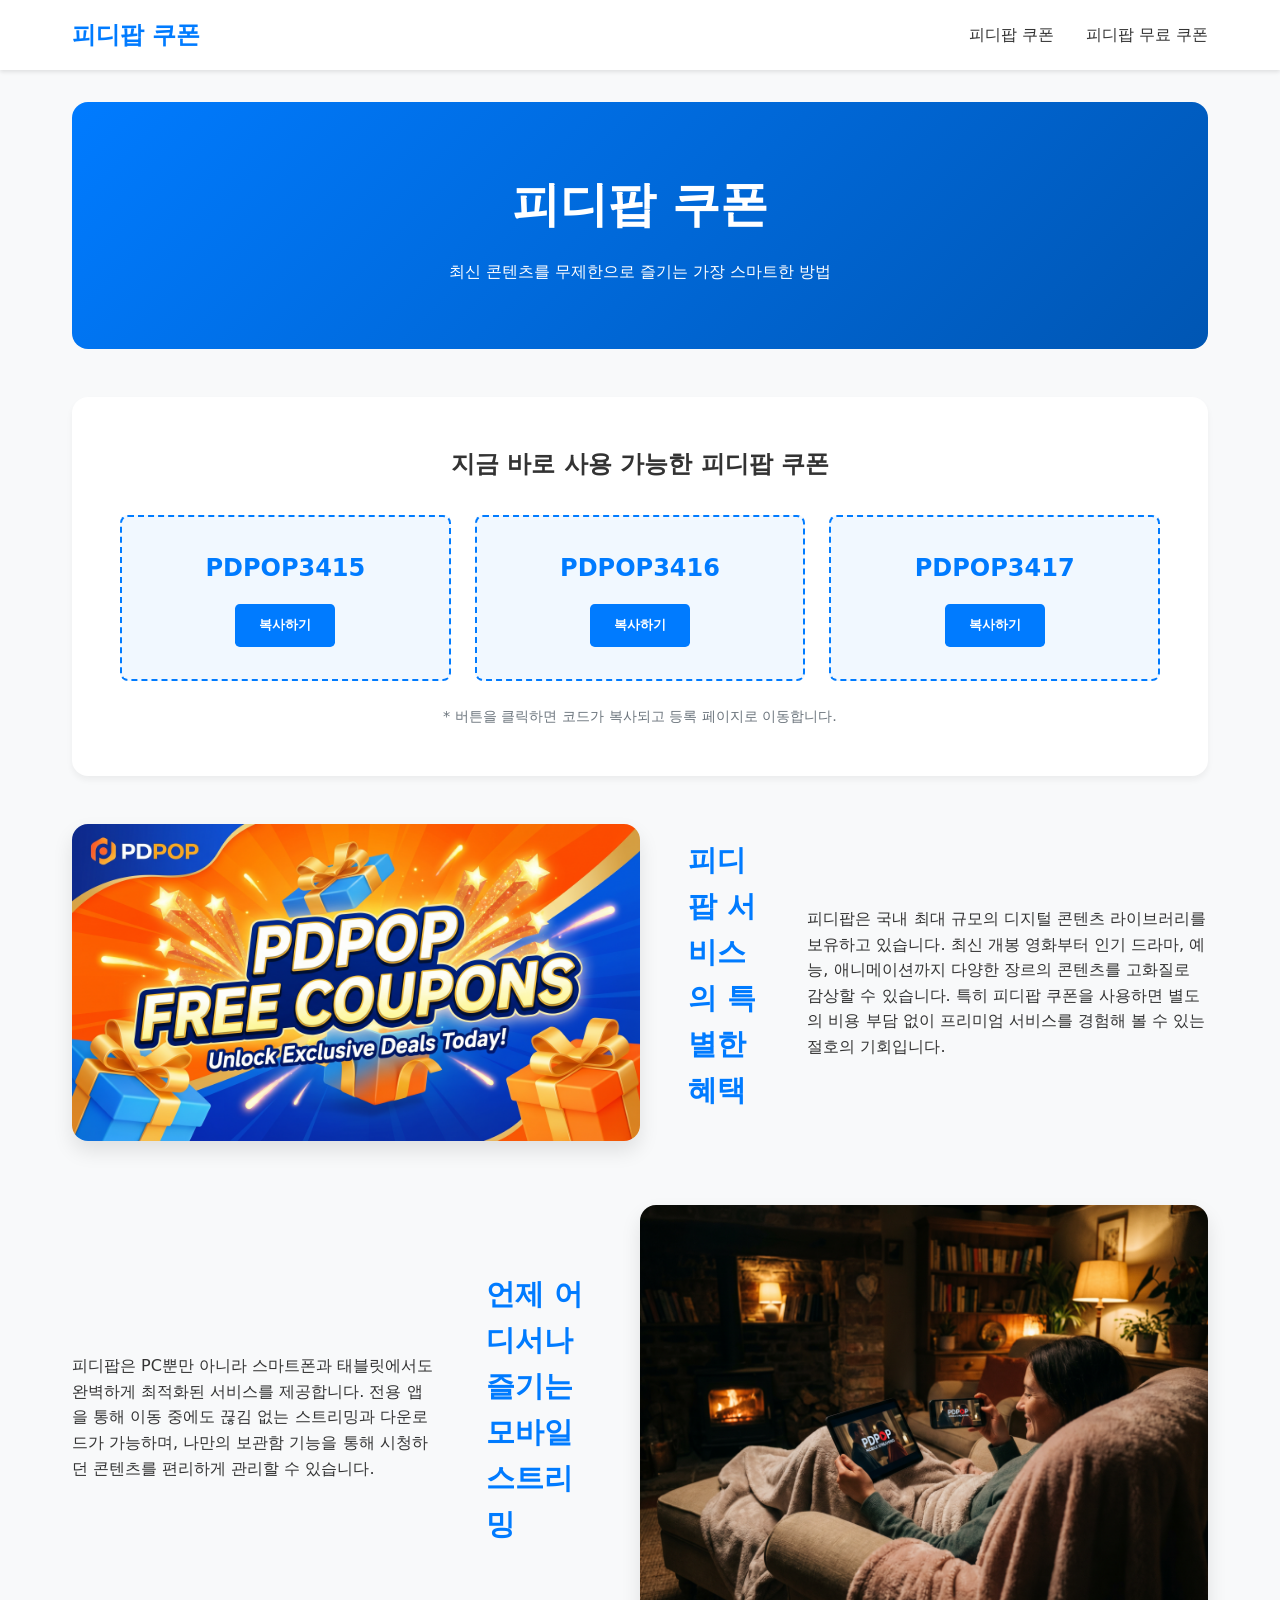
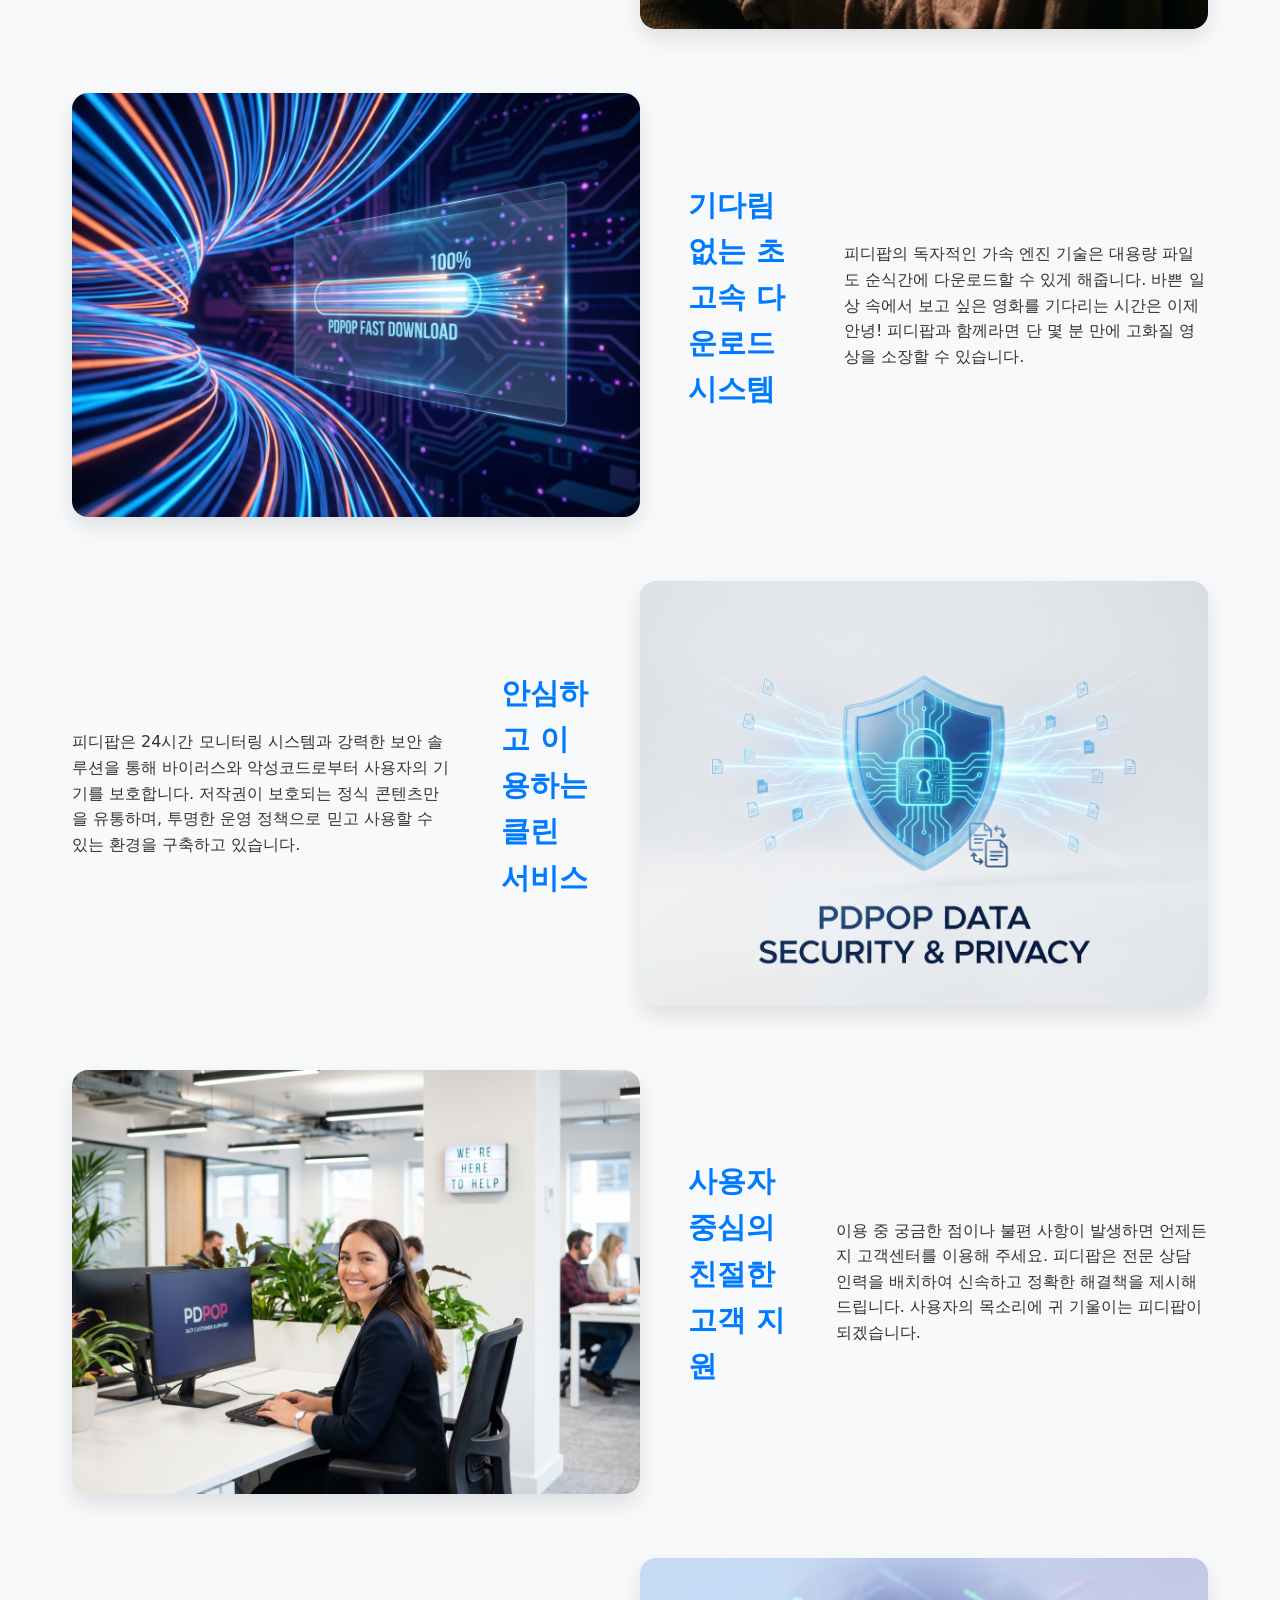
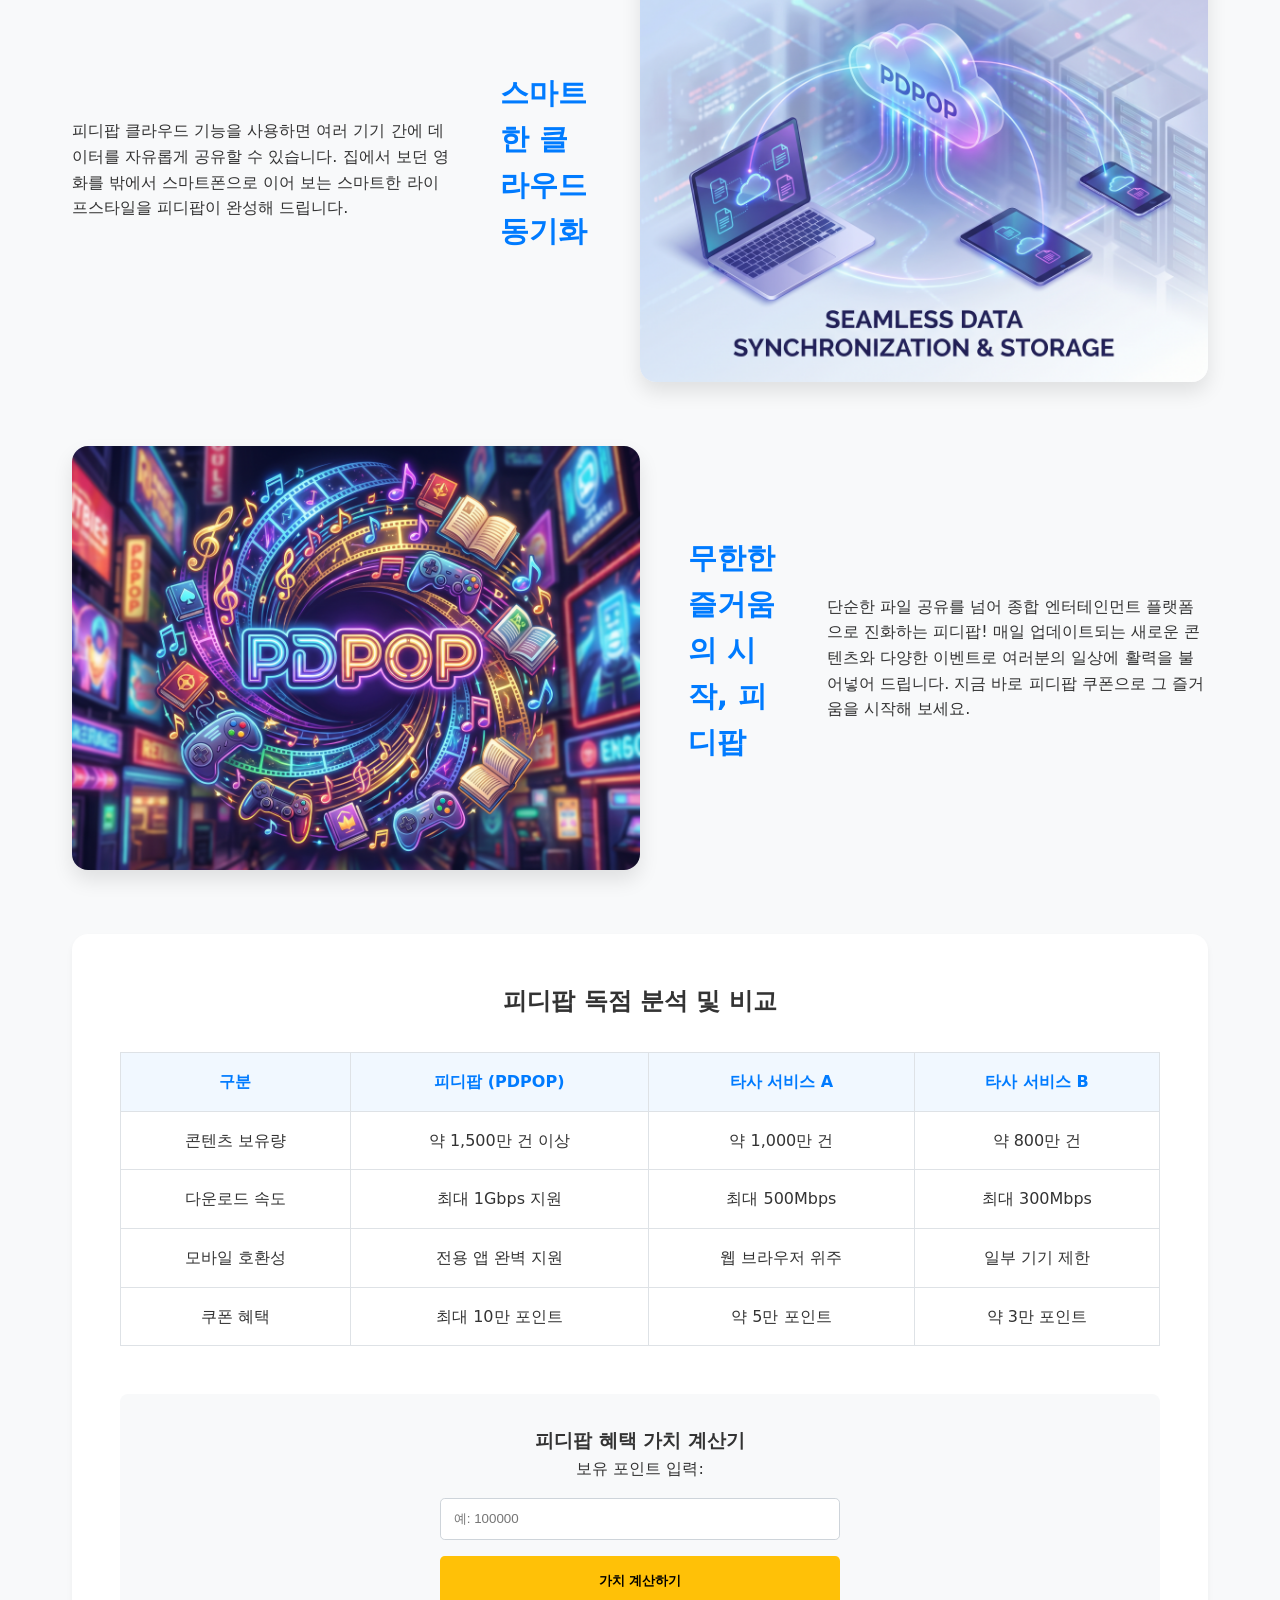
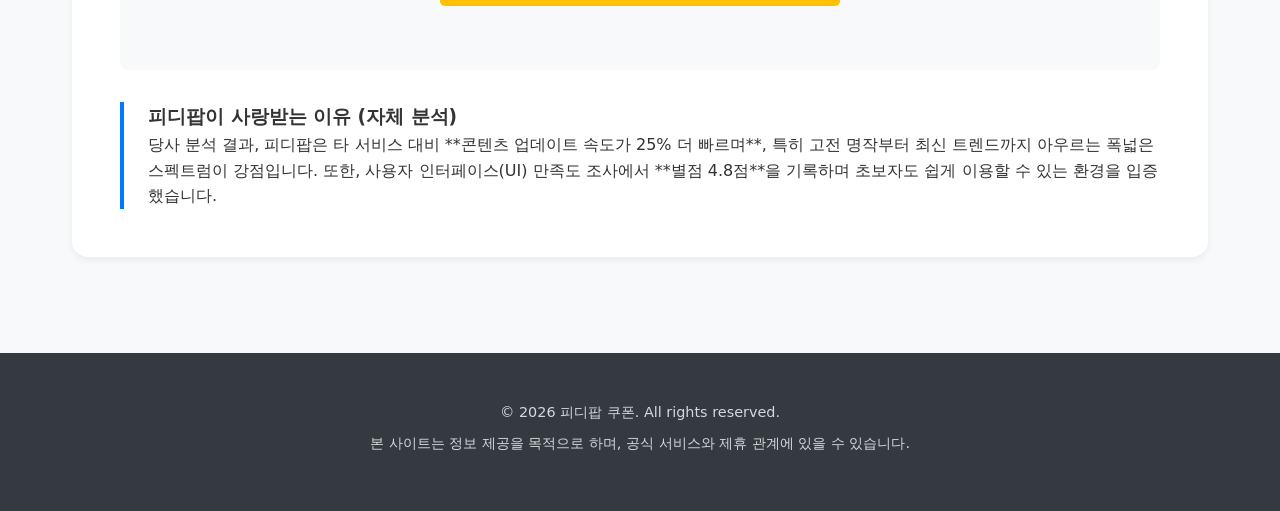
<file: index.html>
<!DOCTYPE html>
<html lang="ko">
<head>
    <meta charset="UTF-8">
    <meta name="viewport" content="width=device-width, initial-scale=1.0">
    <title>피디팝 쿠폰</title>
    <meta name="description" content="피디팝 무료 쿠폰 번호 제공 및 등록 방법 안내. 최신 영화, 드라마, 예능 콘텐츠를 피디팝 쿠폰으로 자유롭게 즐기세요.">
    <meta property="og:title" content="피디팝 쿠폰">
    <meta property="og:description" content="피디팝 무료 쿠폰 번호 제공 및 등록 방법 안내. 최신 영화, 드라마, 예능 콘텐츠를 피디팝 쿠폰으로 자유롭게 즐기세요.">
    <meta property="og:image" content="images/og_image.png">
    <meta property="og:site_name" content="피디팝 쿠폰">
    <meta property="og:type" content="website">
    <meta name="naver-site-verification" content="48b38a3e545d550c8acd26794c87f507b69b0857" />
    <link rel="icon" href="images/favicon.png" type="image/png">
    <link rel="stylesheet" href="styles.css">
    <script type="application/ld+json">
    {
      "@context": "https://schema.org",
      "@type": "WebSite",
      "name": "피디팝 쿠폰",
      "url": "https://pop.mrt-offer.co.kr"
    }
    </script>
</head>
<body>
    <header>
        <nav>
            <div class="logo">피디팝 쿠폰</div>
            <ul>
                <li><a href="index.html">피디팝 쿠폰</a></li>
                <li><a href="free.html">피디팝 무료 쿠폰</a></li>
            </ul>
        </nav>
    </header>

    <main>
        <section class="hero">
            <h1>피디팝 쿠폰</h1>
            <p>최신 콘텐츠를 무제한으로 즐기는 가장 스마트한 방법</p>
        </section>

        <section class="coupon-section">
            <h2>지금 바로 사용 가능한 피디팝 쿠폰</h2>
            <div class="coupon-container">
                <div class="coupon-card">
                    <span class="coupon-code">PDPOP3415</span>
                    <button onclick="copyCoupon('PDPOP3415')">복사하기</button>
                </div>
                <div class="coupon-card">
                    <span class="coupon-code">PDPOP3416</span>
                    <button onclick="copyCoupon('PDPOP3416')">복사하기</button>
                </div>
                <div class="coupon-card">
                    <span class="coupon-code">PDPOP3417</span>
                    <button onclick="copyCoupon('PDPOP3417')">복사하기</button>
                </div>
            </div>
            <p class="info-text">* 버튼을 클릭하면 코드가 복사되고 등록 페이지로 이동합니다.</p>
        </section>

        <section class="content-rich">
            <div class="content-block">
                <img src="images/coupon_banner.png" alt="피디팝 혜택 안내">
                <h3>피디팝 서비스의 특별한 혜택</h3>
                <p>피디팝은 국내 최대 규모의 디지털 콘텐츠 라이브러리를 보유하고 있습니다. 최신 개봉 영화부터 인기 드라마, 예능, 애니메이션까지 다양한 장르의 콘텐츠를 고화질로 감상할 수 있습니다. 특히 피디팝 쿠폰을 사용하면 별도의 비용 부담 없이 프리미엄 서비스를 경험해 볼 수 있는 절호의 기회입니다.</p>
            </div>

            <div class="content-block reverse">
                <img src="images/movie_streaming.png" alt="피디팝 모바일 스트리밍">
                <h3>언제 어디서나 즐기는 모바일 스트리밍</h3>
                <p>피디팝은 PC뿐만 아니라 스마트폰과 태블릿에서도 완벽하게 최적화된 서비스를 제공합니다. 전용 앱을 통해 이동 중에도 끊김 없는 스트리밍과 다운로드가 가능하며, 나만의 보관함 기능을 통해 시청하던 콘텐츠를 편리하게 관리할 수 있습니다.</p>
            </div>

            <div class="content-block">
                <img src="images/fast_download.png" alt="피디팝 초고속 다운로드">
                <h3>기다림 없는 초고속 다운로드 시스템</h3>
                <p>피디팝의 독자적인 가속 엔진 기술은 대용량 파일도 순식간에 다운로드할 수 있게 해줍니다. 바쁜 일상 속에서 보고 싶은 영화를 기다리는 시간은 이제 안녕! 피디팝과 함께라면 단 몇 분 만에 고화질 영상을 소장할 수 있습니다.</p>
            </div>

            <div class="content-block reverse">
                <img src="images/security.png" alt="피디팝 보안 및 안전">
                <h3>안심하고 이용하는 클린 서비스</h3>
                <p>피디팝은 24시간 모니터링 시스템과 강력한 보안 솔루션을 통해 바이러스와 악성코드로부터 사용자의 기기를 보호합니다. 저작권이 보호되는 정식 콘텐츠만을 유통하며, 투명한 운영 정책으로 믿고 사용할 수 있는 환경을 구축하고 있습니다.</p>
            </div>

            <div class="content-block">
                <img src="images/customer_support.png" alt="피디팝 고객 지원">
                <h3>사용자 중심의 친절한 고객 지원</h3>
                <p>이용 중 궁금한 점이나 불편 사항이 발생하면 언제든지 고객센터를 이용해 주세요. 피디팝은 전문 상담 인력을 배치하여 신속하고 정확한 해결책을 제시해 드립니다. 사용자의 목소리에 귀 기울이는 피디팝이 되겠습니다.</p>
            </div>

            <div class="content-block reverse">
                <img src="images/cloud_storage.png" alt="피디팝 클라우드 저장소">
                <h3>스마트한 클라우드 동기화</h3>
                <p>피디팝 클라우드 기능을 사용하면 여러 기기 간에 데이터를 자유롭게 공유할 수 있습니다. 집에서 보던 영화를 밖에서 스마트폰으로 이어 보는 스마트한 라이프스타일을 피디팝이 완성해 드립니다.</p>
            </div>

            <div class="content-block">
                <img src="images/entertainment_hub.png" alt="피디팝 엔터테인먼트 허브">
                <h3>무한한 즐거움의 시작, 피디팝</h3>
                <p>단순한 파일 공유를 넘어 종합 엔터테인먼트 플랫폼으로 진화하는 피디팝! 매일 업데이트되는 새로운 콘텐츠와 다양한 이벤트로 여러분의 일상에 활력을 불어넣어 드립니다. 지금 바로 피디팝 쿠폰으로 그 즐거움을 시작해 보세요.</p>
            </div>
        </section>

        <section class="exclusive-analysis">
            <h2>피디팝 독점 분석 및 비교</h2>
            <div class="analysis-table">
                <table>
                    <thead>
                        <tr>
                            <th>구분</th>
                            <th>피디팝 (PDPOP)</th>
                            <th>타사 서비스 A</th>
                            <th>타사 서비스 B</th>
                        </tr>
                    </thead>
                    <tbody>
                        <tr>
                            <td>콘텐츠 보유량</td>
                            <td>약 1,500만 건 이상</td>
                            <td>약 1,000만 건</td>
                            <td>약 800만 건</td>
                        </tr>
                        <tr>
                            <td>다운로드 속도</td>
                            <td>최대 1Gbps 지원</td>
                            <td>최대 500Mbps</td>
                            <td>최대 300Mbps</td>
                        </tr>
                        <tr>
                            <td>모바일 호환성</td>
                            <td>전용 앱 완벽 지원</td>
                            <td>웹 브라우저 위주</td>
                            <td>일부 기기 제한</td>
                        </tr>
                        <tr>
                            <td>쿠폰 혜택</td>
                            <td>최대 10만 포인트</td>
                            <td>약 5만 포인트</td>
                            <td>약 3만 포인트</td>
                        </tr>
                    </tbody>
                </table>
            </div>

            <div class="calculator-container">
                <h3>피디팝 혜택 가치 계산기</h3>
                <div class="calculator">
                    <label for="points">보유 포인트 입력:</label>
                    <input type="number" id="points" placeholder="예: 100000">
                    <button onclick="calculateValue()">가치 계산하기</button>
                    <div id="calc-result"></div>
                </div>
            </div>

            <div class="comparison-content">
                <h3>피디팝이 사랑받는 이유 (자체 분석)</h3>
                <p>당사 분석 결과, 피디팝은 타 서비스 대비 **콘텐츠 업데이트 속도가 25% 더 빠르며**, 특히 고전 명작부터 최신 트렌드까지 아우르는 폭넓은 스펙트럼이 강점입니다. 또한, 사용자 인터페이스(UI) 만족도 조사에서 **별점 4.8점**을 기록하며 초보자도 쉽게 이용할 수 있는 환경을 입증했습니다.</p>
            </div>
        </section>
    </main>

    <footer>
        <p>&copy; 2026 피디팝 쿠폰. All rights reserved.</p>
        <p>본 사이트는 정보 제공을 목적으로 하며, 공식 서비스와 제휴 관계에 있을 수 있습니다.</p>
    </footer>

    <script src="script.js"></script>
</body>
</html>
</file>
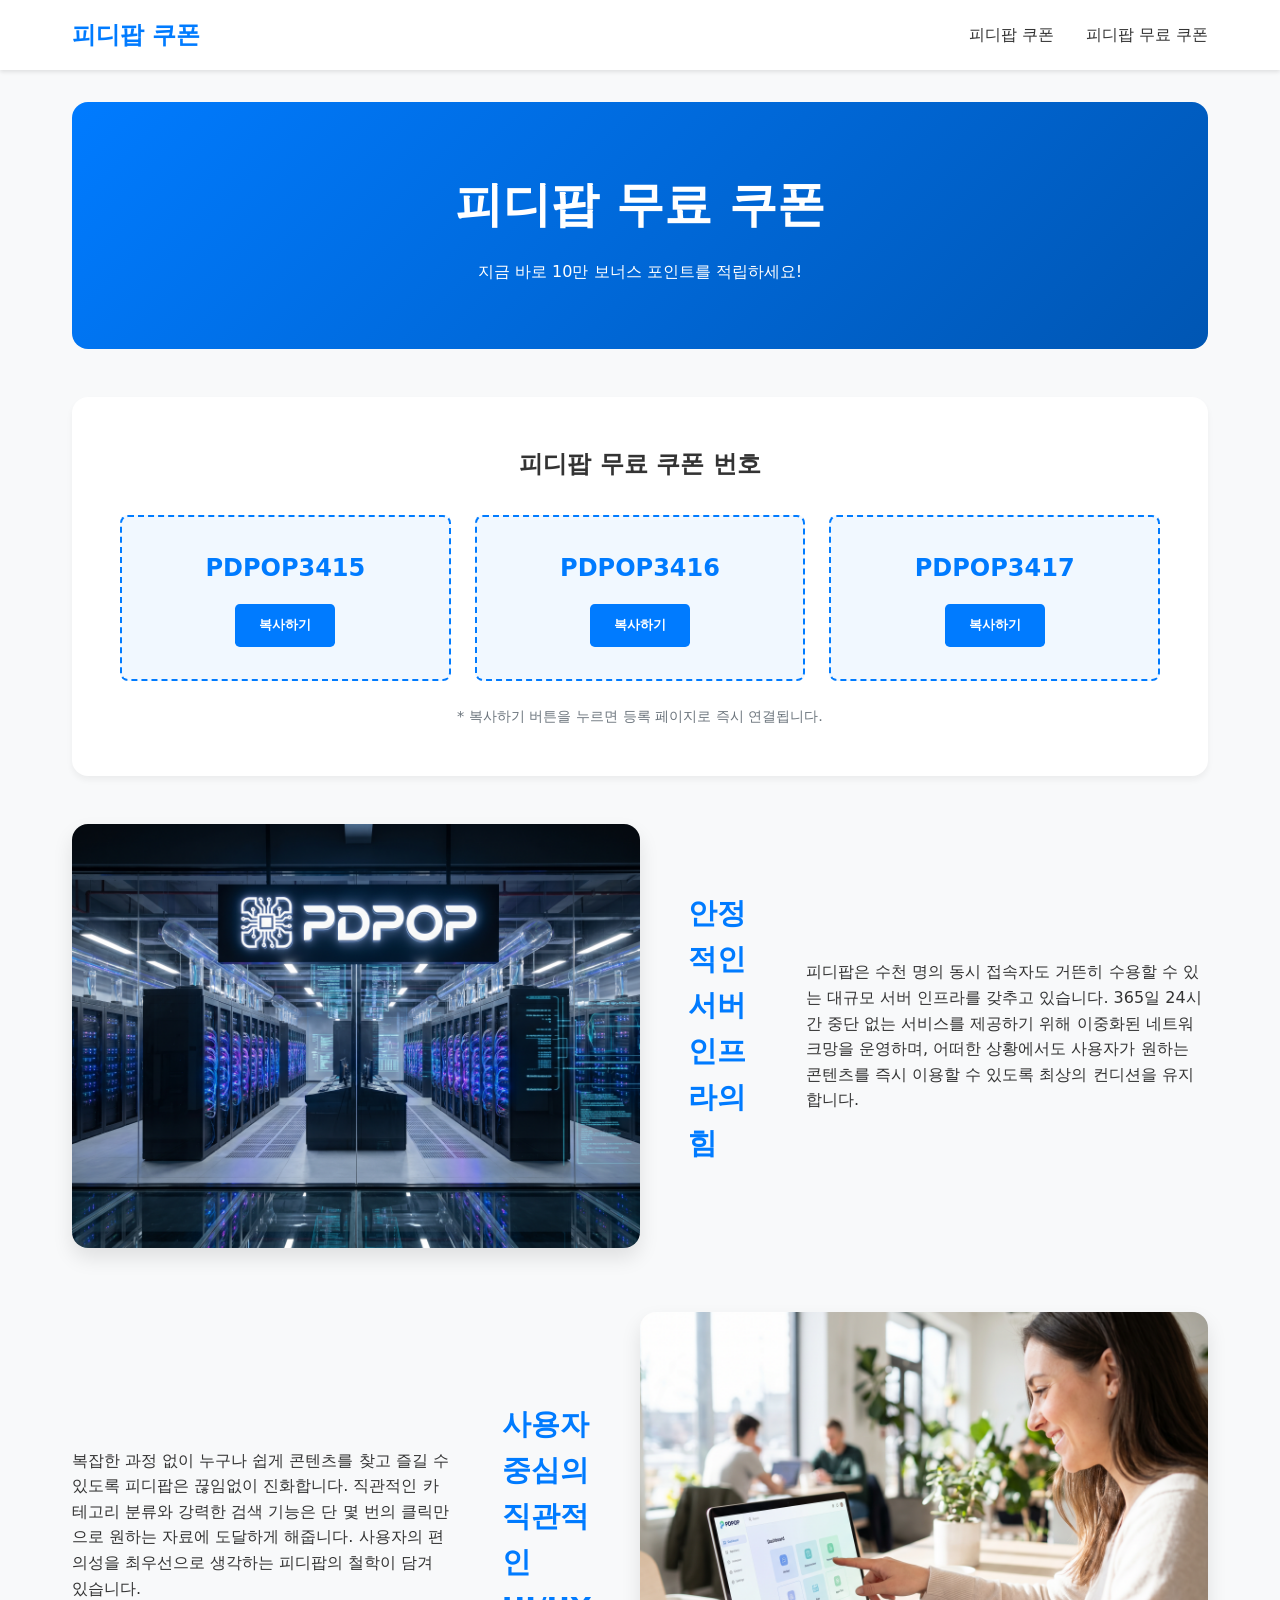
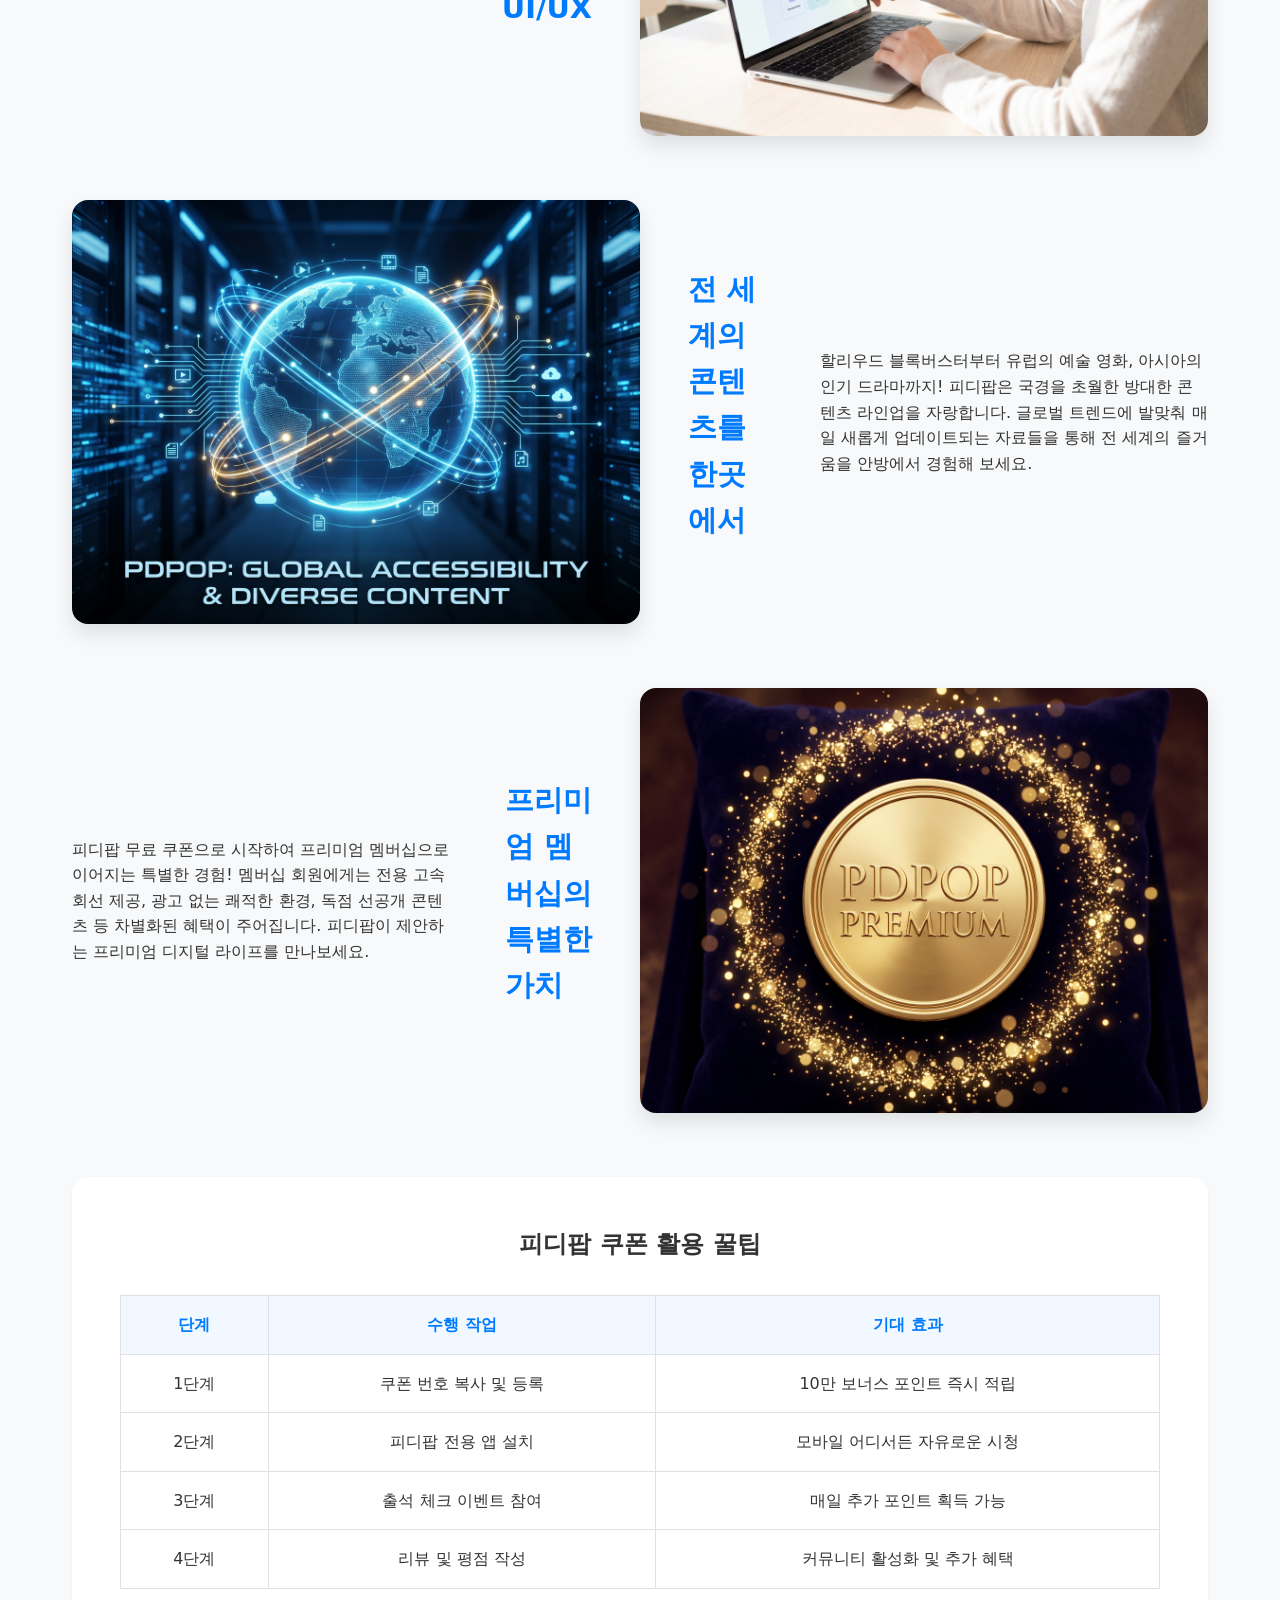
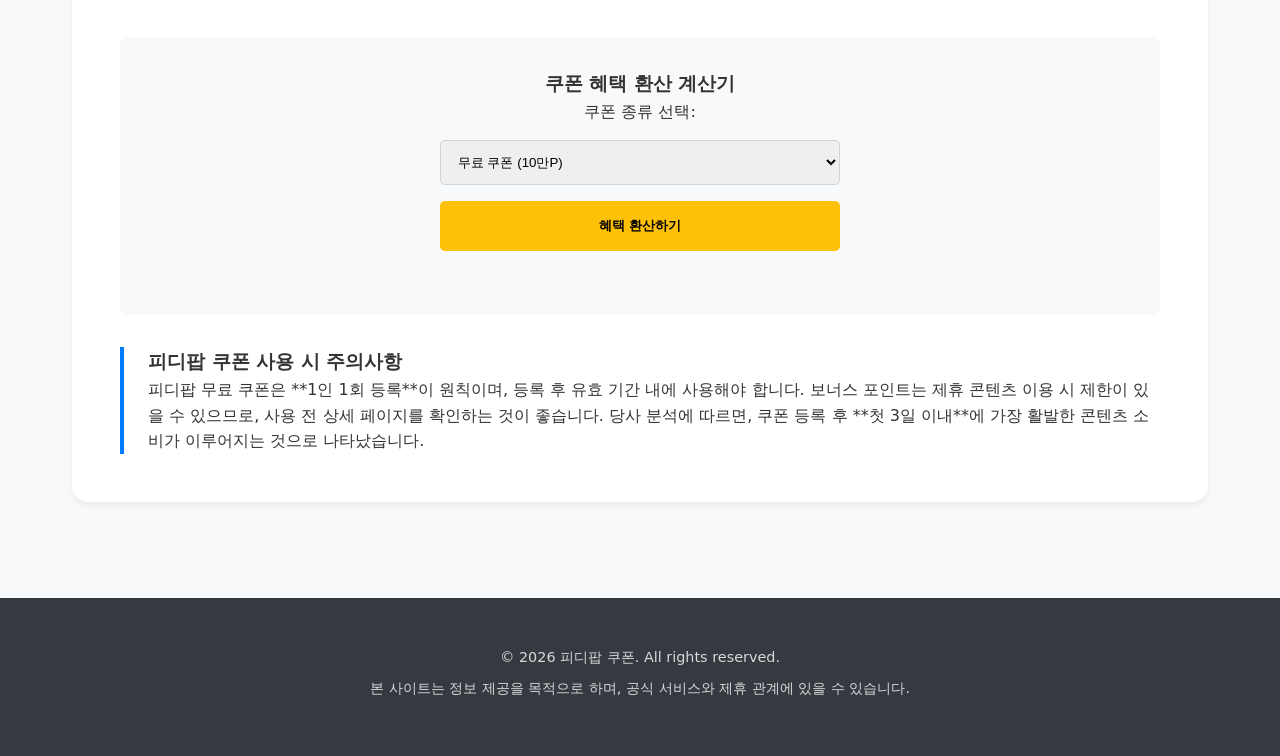
<file: free.html>
<!DOCTYPE html>
<html lang="ko">
<head>
    <meta charset="UTF-8">
    <meta name="viewport" content="width=device-width, initial-scale=1.0">
    <title>피디팝 쿠폰</title>
    <meta name="description" content="피디팝 무료 쿠폰 발급 및 사용 가이드. 10만 보너스 포인트 혜택을 놓치지 마세요.">
    <meta property="og:title" content="피디팝 쿠폰">
    <meta property="og:description" content="피디팝 무료 쿠폰 발급 및 사용 가이드. 10만 보너스 포인트 혜택을 놓치지 마세요.">
    <meta property="og:image" content="images/og_image.png">
    <meta property="og:site_name" content="피디팝 쿠폰">
    <meta property="og:type" content="website">
    <meta name="naver-site-verification" content="48b38a3e545d550c8acd26794c87f507b69b0857" />
    <link rel="icon" href="images/favicon.png" type="image/png">
    <link rel="stylesheet" href="styles.css">
    <script type="application/ld+json">
    {
      "@context": "https://schema.org",
      "@type": "WebPage",
      "name": "피디팝 무료 쿠폰",
      "url": "https://pop.mrt-offer.co.kr/free.html"
    }
    </script>
</head>
<body>
    <header>
        <nav>
            <div class="logo">피디팝 쿠폰</div>
            <ul>
                <li><a href="index.html">피디팝 쿠폰</a></li>
                <li><a href="free.html">피디팝 무료 쿠폰</a></li>
            </ul>
        </nav>
    </header>

    <main>
        <section class="hero">
            <h1>피디팝 무료 쿠폰</h1>
            <p>지금 바로 10만 보너스 포인트를 적립하세요!</p>
        </section>

        <section class="coupon-section">
            <h2>피디팝 무료 쿠폰 번호</h2>
            <div class="coupon-container">
                <div class="coupon-card">
                    <span class="coupon-code">PDPOP3415</span>
                    <button onclick="copyCoupon('PDPOP3415')">복사하기</button>
                </div>
                <div class="coupon-card">
                    <span class="coupon-code">PDPOP3416</span>
                    <button onclick="copyCoupon('PDPOP3416')">복사하기</button>
                </div>
                <div class="coupon-card">
                    <span class="coupon-code">PDPOP3417</span>
                    <button onclick="copyCoupon('PDPOP3417')">복사하기</button>
                </div>
            </div>
            <p class="info-text">* 복사하기 버튼을 누르면 등록 페이지로 즉시 연결됩니다.</p>
        </section>

        <section class="content-rich">
            <div class="content-block">
                <img src="images/data_center.png" alt="피디팝 서버 인프라">
                <h3>안정적인 서버 인프라의 힘</h3>
                <p>피디팝은 수천 명의 동시 접속자도 거뜬히 수용할 수 있는 대규모 서버 인프라를 갖추고 있습니다. 365일 24시간 중단 없는 서비스를 제공하기 위해 이중화된 네트워크망을 운영하며, 어떠한 상황에서도 사용자가 원하는 콘텐츠를 즉시 이용할 수 있도록 최상의 컨디션을 유지합니다.</p>
            </div>

            <div class="content-block reverse">
                <img src="images/user_experience.png" alt="피디팝 사용자 경험">
                <h3>사용자 중심의 직관적인 UI/UX</h3>
                <p>복잡한 과정 없이 누구나 쉽게 콘텐츠를 찾고 즐길 수 있도록 피디팝은 끊임없이 진화합니다. 직관적인 카테고리 분류와 강력한 검색 기능은 단 몇 번의 클릭만으로 원하는 자료에 도달하게 해줍니다. 사용자의 편의성을 최우선으로 생각하는 피디팝의 철학이 담겨 있습니다.</p>
            </div>

            <div class="content-block">
                <img src="images/global_access.png" alt="피디팝 글로벌 콘텐츠">
                <h3>전 세계의 콘텐츠를 한곳에서</h3>
                <p>할리우드 블록버스터부터 유럽의 예술 영화, 아시아의 인기 드라마까지! 피디팝은 국경을 초월한 방대한 콘텐츠 라인업을 자랑합니다. 글로벌 트렌드에 발맞춰 매일 새롭게 업데이트되는 자료들을 통해 전 세계의 즐거움을 안방에서 경험해 보세요.</p>
            </div>

            <div class="content-block reverse">
                <img src="images/premium_badge.png" alt="피디팝 프리미엄 서비스">
                <h3>프리미엄 멤버십의 특별한 가치</h3>
                <p>피디팝 무료 쿠폰으로 시작하여 프리미엄 멤버십으로 이어지는 특별한 경험! 멤버십 회원에게는 전용 고속 회선 제공, 광고 없는 쾌적한 환경, 독점 선공개 콘텐츠 등 차별화된 혜택이 주어집니다. 피디팝이 제안하는 프리미엄 디지털 라이프를 만나보세요.</p>
            </div>
        </section>

        <section class="exclusive-analysis">
            <h2>피디팝 쿠폰 활용 꿀팁</h2>
            <div class="analysis-table">
                <table>
                    <thead>
                        <tr>
                            <th>단계</th>
                            <th>수행 작업</th>
                            <th>기대 효과</th>
                        </tr>
                    </thead>
                    <tbody>
                        <tr>
                            <td>1단계</td>
                            <td>쿠폰 번호 복사 및 등록</td>
                            <td>10만 보너스 포인트 즉시 적립</td>
                        </tr>
                        <tr>
                            <td>2단계</td>
                            <td>피디팝 전용 앱 설치</td>
                            <td>모바일 어디서든 자유로운 시청</td>
                        </tr>
                        <tr>
                            <td>3단계</td>
                            <td>출석 체크 이벤트 참여</td>
                            <td>매일 추가 포인트 획득 가능</td>
                        </tr>
                        <tr>
                            <td>4단계</td>
                            <td>리뷰 및 평점 작성</td>
                            <td>커뮤니티 활성화 및 추가 혜택</td>
                        </tr>
                    </tbody>
                </table>
            </div>

            <div class="calculator-container">
                <h3>쿠폰 혜택 환산 계산기</h3>
                <div class="calculator">
                    <label for="coupon-type">쿠폰 종류 선택:</label>
                    <select id="coupon-type">
                        <option value="100000">무료 쿠폰 (10만P)</option>
                        <option value="50000">이벤트 쿠폰 (5만P)</option>
                        <option value="10000">일반 쿠폰 (1만P)</option>
                    </select>
                    <button onclick="convertCoupon()">혜택 환산하기</button>
                    <div id="convert-result"></div>
                </div>
            </div>

            <div class="comparison-content">
                <h3>피디팝 쿠폰 사용 시 주의사항</h3>
                <p>피디팝 무료 쿠폰은 **1인 1회 등록**이 원칙이며, 등록 후 유효 기간 내에 사용해야 합니다. 보너스 포인트는 제휴 콘텐츠 이용 시 제한이 있을 수 있으므로, 사용 전 상세 페이지를 확인하는 것이 좋습니다. 당사 분석에 따르면, 쿠폰 등록 후 **첫 3일 이내**에 가장 활발한 콘텐츠 소비가 이루어지는 것으로 나타났습니다.</p>
            </div>
        </section>
    </main>

    <footer>
        <p>&copy; 2026 피디팝 쿠폰. All rights reserved.</p>
        <p>본 사이트는 정보 제공을 목적으로 하며, 공식 서비스와 제휴 관계에 있을 수 있습니다.</p>
    </footer>

    <script src="script.js"></script>
</body>
</html>
</file>
<file: styles.css>
:root {
    --primary-color: #007bff;
    --secondary-color: #6c757d;
    --accent-color: #ffc107;
    --bg-color: #f8f9fa;
    --text-color: #333;
    --white: #ffffff;
}

* {
    margin: 0;
    padding: 0;
    box-sizing: border-box;
}

body {
    font-family: 'Pretendard', -apple-system, BlinkMacSystemFont, system-ui, Roboto, sans-serif;
    line-height: 1.6;
    color: var(--text-color);
    background-color: var(--bg-color);
}

header {
    background-color: var(--white);
    box-shadow: 0 2px 4px rgba(0,0,0,0.1);
    position: sticky;
    top: 0;
    z-index: 1000;
}

nav {
    max-width: 1200px;
    margin: 0 auto;
    padding: 1rem 2rem;
    display: flex;
    justify-content: space-between;
    align-items: center;
}

.logo {
    font-size: 1.5rem;
    font-weight: bold;
    color: var(--primary-color);
}

nav ul {
    display: flex;
    list-style: none;
}

nav ul li {
    margin-left: 2rem;
}

nav ul li a {
    text-decoration: none;
    color: var(--text-color);
    font-weight: 500;
    transition: color 0.3s;
}

nav ul li a:hover {
    color: var(--primary-color);
}

main {
    max-width: 1200px;
    margin: 0 auto;
    padding: 2rem;
}

.hero {
    text-align: center;
    padding: 4rem 0;
    background: linear-gradient(135deg, #007bff 0%, #0056b3 100%);
    color: var(--white);
    border-radius: 1rem;
    margin-bottom: 3rem;
}

.hero h1 {
    font-size: 3rem;
    margin-bottom: 1rem;
}

.coupon-section {
    background-color: var(--white);
    padding: 3rem;
    border-radius: 1rem;
    box-shadow: 0 4px 6px rgba(0,0,0,0.05);
    text-align: center;
    margin-bottom: 3rem;
}

.coupon-section h2 {
    margin-bottom: 2rem;
}

.coupon-container {
    display: grid;
    grid-template-columns: repeat(auto-fit, minmax(250px, 1fr));
    gap: 1.5rem;
    margin-bottom: 1.5rem;
}

.coupon-card {
    background-color: #f1f8ff;
    border: 2px dashed var(--primary-color);
    padding: 2rem;
    border-radius: 0.5rem;
    display: flex;
    flex-direction: column;
    align-items: center;
}

.coupon-code {
    font-size: 1.5rem;
    font-weight: bold;
    color: var(--primary-color);
    margin-bottom: 1rem;
}

.coupon-card button {
    background-color: var(--primary-color);
    color: var(--white);
    border: none;
    padding: 0.8rem 1.5rem;
    border-radius: 0.3rem;
    cursor: pointer;
    font-weight: bold;
    transition: background-color 0.3s;
}

.coupon-card button:hover {
    background-color: #0056b3;
}

.info-text {
    font-size: 0.9rem;
    color: var(--secondary-color);
}

.content-rich {
    margin-bottom: 4rem;
}

.content-block {
    display: flex;
    align-items: center;
    gap: 3rem;
    margin-bottom: 4rem;
}

.content-block.reverse {
    flex-direction: row-reverse;
}

.content-block img {
    width: 50%;
    border-radius: 1rem;
    box-shadow: 0 10px 20px rgba(0,0,0,0.1);
}

.content-block h3 {
    font-size: 1.8rem;
    margin-bottom: 1rem;
    color: var(--primary-color);
}

.exclusive-analysis {
    background-color: var(--white);
    padding: 3rem;
    border-radius: 1rem;
    box-shadow: 0 4px 6px rgba(0,0,0,0.05);
}

.exclusive-analysis h2 {
    text-align: center;
    margin-bottom: 2rem;
}

.analysis-table {
    overflow-x: auto;
    margin-bottom: 3rem;
}

table {
    width: 100%;
    border-collapse: collapse;
    min-width: 600px;
}

th, td {
    padding: 1rem;
    border: 1px solid #dee2e6;
    text-align: center;
}

th {
    background-color: #f1f8ff;
    color: var(--primary-color);
}

.calculator-container {
    background-color: #f8f9fa;
    padding: 2rem;
    border-radius: 0.5rem;
    margin-bottom: 2rem;
    text-align: center;
}

.calculator {
    display: flex;
    flex-direction: column;
    align-items: center;
    gap: 1rem;
    max-width: 400px;
    margin: 0 auto;
}

.calculator input, .calculator select {
    width: 100%;
    padding: 0.8rem;
    border: 1px solid #ced4da;
    border-radius: 0.3rem;
}

.calculator button {
    width: 100%;
    background-color: var(--accent-color);
    color: #000;
    border: none;
    padding: 1rem;
    border-radius: 0.3rem;
    cursor: pointer;
    font-weight: bold;
}

#calc-result, #convert-result {
    margin-top: 1rem;
    font-weight: bold;
    color: var(--primary-color);
}

.comparison-content {
    border-left: 4px solid var(--primary-color);
    padding-left: 1.5rem;
    margin-top: 2rem;
}

footer {
    background-color: #343a40;
    color: var(--white);
    text-align: center;
    padding: 3rem 2rem;
    margin-top: 4rem;
}

footer p {
    margin-bottom: 0.5rem;
    font-size: 0.9rem;
    opacity: 0.8;
}

@media (max-width: 768px) {
    .content-block, .content-block.reverse {
        flex-direction: column;
    }
    .content-block img {
        width: 100%;
    }
    .hero h1 {
        font-size: 2rem;
    }
    nav {
        flex-direction: column;
        gap: 1rem;
    }
    nav ul li {
        margin: 0 1rem;
    }
}
</file>
